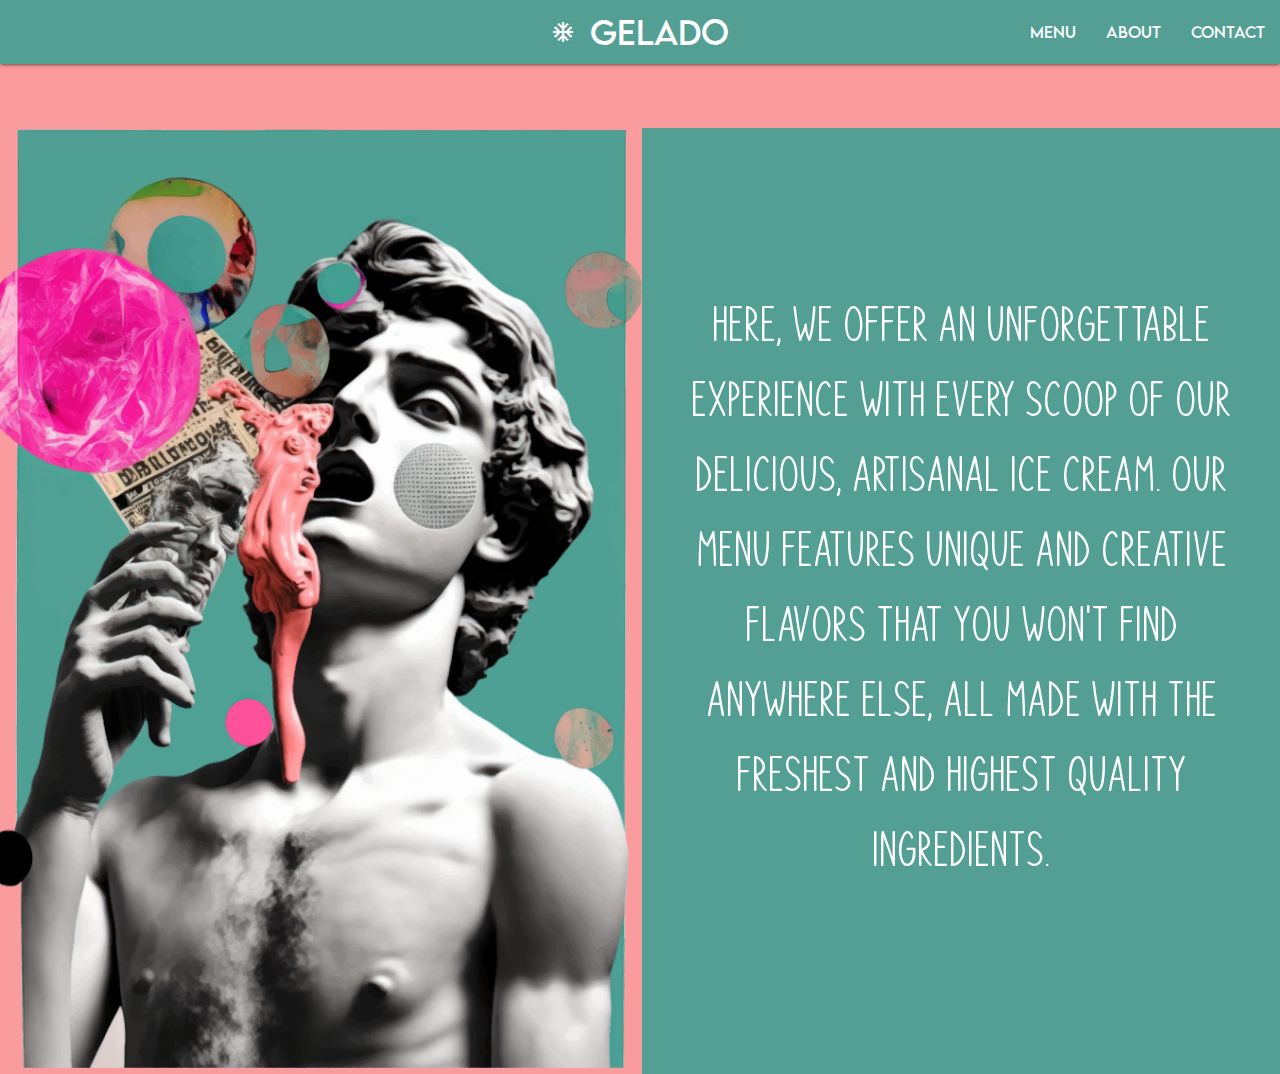
<file: index.html>
<!-- Author: Santiago Daza -->

<!DOCTYPE html>
<html lang="en">

<head>
  <meta charset="UTF-8">
  <meta http-equiv="X-UA-Compatible" content="IE=edge">
  <meta name="viewport" content="width=device-width, initial-scale=1.0">
  <title>Santiago Daza</title>

  <!--Import Google Icon Font-->
  <link href="https://fonts.googleapis.com/icon?family=Material+Icons" rel="stylesheet">

  <!-- External css -->
  <link rel="stylesheet" type="text/css" href="sd.css">

  <!-- Materialize package -->
  <link rel="stylesheet" href="https://cdnjs.cloudflare.com/ajax/libs/materialize/1.0.0/css/materialize.min.css">

  <!--Let browser know website is optimized for mobile-->
  <meta name="viewport" content="width=device-width, initial-scale=1.0" />

  <style type="text/css">
        body{
            background-color: #FA9C9D;
        }
        
    </style>
</head>

<body>

  <nav>
    <div class="nav-wrapper">
        <a href="index.html" class="center brand-logo"><i class="material-icons">ac_unit</i>GELADO</a>
        <ul class="right hide-on-med-and-down">
            <li><a href="menu.html">menu</a></li>
            <li><a href="about.html">about</a></li>
            <li><a href="contact.html">contact</a></li>
        </ul>
    </div>
</nav>


  <div class="main-container">
    <div class="container-left">
      <img src="img/david.png" alt="image">
    </div>
    <div class="container-right">
      <!-- <img src="img/Asset 3dropShadow2.png"> -->
      <p>Here, we offer an unforgettable experience with every scoop of our delicious, artisanal ice cream. Our menu
        features unique and creative flavors that you won't find anywhere else, all made with the freshest and highest
        quality ingredients.
      </p>

    </div>

  </div>
</body>

</html>
</file>
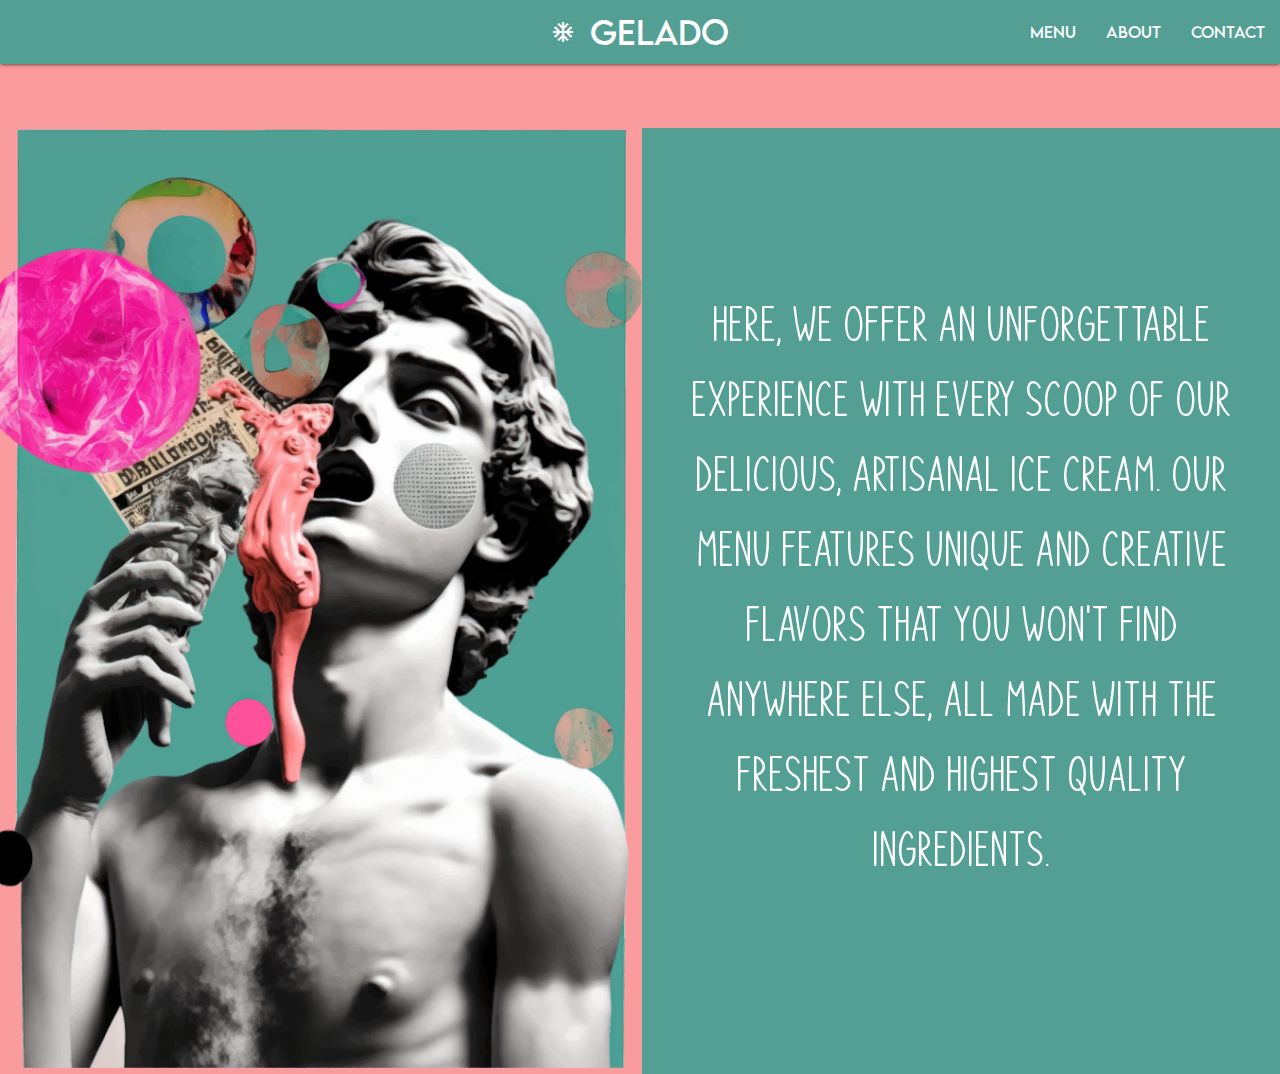
<file: main.html>
<!DOCTYPE html>
<html lang="en">

<head>
  <meta charset="UTF-8">
  <meta http-equiv="X-UA-Compatible" content="IE=edge">
  <meta name="viewport" content="width=device-width, initial-scale=1.0">
  <title>Santiago Daza</title>

  <!--Import Google Icon Font-->
  <link href="https://fonts.googleapis.com/icon?family=Material+Icons" rel="stylesheet">

  <!-- External css -->
  <link rel="stylesheet" type="text/css" href="sd.css">

  <!-- Materialize package -->
  <link rel="stylesheet" href="https://cdnjs.cloudflare.com/ajax/libs/materialize/1.0.0/css/materialize.min.css">

  <!--Let browser know website is optimized for mobile-->
  <meta name="viewport" content="width=device-width, initial-scale=1.0" />

  <style type="text/css">
        body{
            background-color: #FA9C9D;
        }
        
    </style>
</head>

<body>

  <nav>
    <div class="nav-wrapper">
        <a href="main.html" class="center brand-logo"><i class="material-icons">ac_unit</i>GELADO</a>
        <ul class="right hide-on-med-and-down">
            <li><a href="menu.html">menu</a></li>
            <li><a href="about.html">about</a></li>
            <li><a href="contact.html">contact</a></li>
        </ul>
    </div>
</nav>


  <div class="main-container">
    <div class="container-left">
      <img src="img/david.png">
    </div>
    <div class="container-right">
      <!-- <img src="img/Asset 3dropShadow2.png"> -->
      <p>Here, we offer an unforgettable experience with every scoop of our delicious, artisanal ice cream. Our menu
        features unique and creative flavors that you won't find anywhere else, all made with the freshest and highest
        quality ingredients.
      </p>

    </div>

  </div>
</body>

</html>
</file>
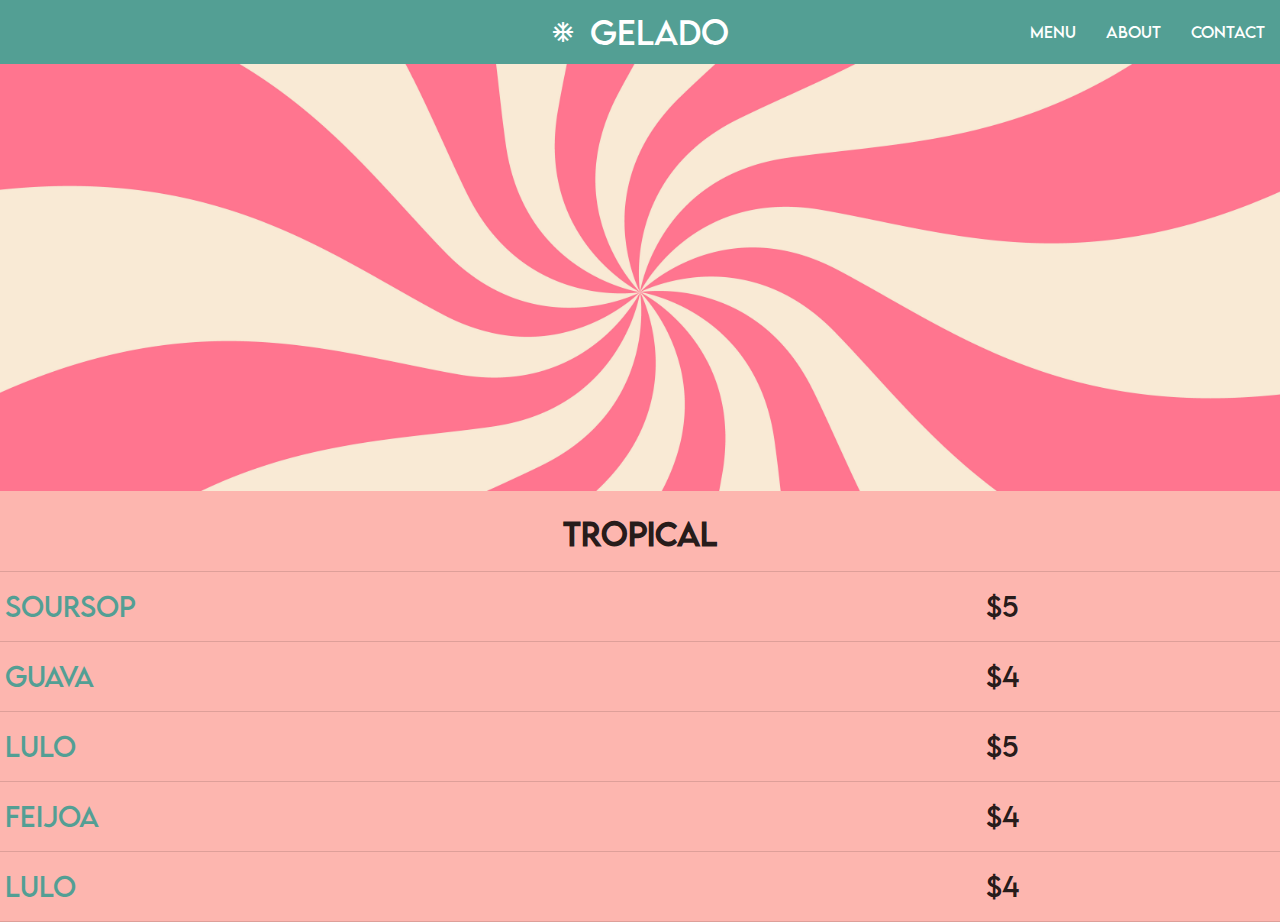
<file: menu.html>
<!-- Author: Santiago Daza -->


<!DOCTYPE html>
<html lang="en">

<head>
    <meta charset="UTF-8">
    <meta http-equiv="X-UA-Compatible" content="IE=edge">
    <meta name="viewport" content="width=device-width, initial-scale=1.0">
    <title>Menu</title>
    <!--Import Google Icon Font-->
    <link href="https://fonts.googleapis.com/icon?family=Material+Icons" rel="stylesheet">

    <!-- External css -->
    <link rel="stylesheet" type="text/css" href="sd.css">

    <!-- Materialize package -->
    <link rel="stylesheet" href="https://cdnjs.cloudflare.com/ajax/libs/materialize/1.0.0/css/materialize.min.css">

    <!--Let browser know website is optimized for mobile-->
    <meta name="viewport" content="width=device-width, initial-scale=1.0" />
    

</head>

<body>
    <nav>
        <div class="nav-wrapper">
            <a href="index.html" class="center brand-logo"><i class="material-icons">ac_unit</i>GELADO</a>
            <ul class="right hide-on-med-and-down">
                <li><a href="menu.html">menu</a></li>
                <li><a href="about.html">about</a></li>
                <li><a href="contact.html">contact</a></li>
            </ul>
        </div>
    </nav>

    <div class="main-banner">
        <img src="img/banner.jpeg" alt="image">
        <!-- <div class="main-banner-title">
            <h1>ice-cream menu</h1>
        </div> -->
    </div>

    <div>
        <table class="table">
            <tr>
                <th colspan="2" class="table-title">Tropical</th>
            </tr>
            <tr>
                <td><a href="https://en.wikipedia.org/wiki/Soursop" target="_blank">Soursop</a></td>
                <td>$5</td>
            </tr>
            <tr>
                <td><a href="https://en.wikipedia.org/wiki/Guava" target="_blank">Guava</a></td>
                <td>$4</td>
            </tr>
            <tr>
                <td><a href="https://en.wikipedia.org/wiki/Solanum_quitoense" target="_blank">Lulo</a></td>
                <td>$5</td>
            </tr>
            <tr>
                <td><a href="https://simple.wikipedia.org/wiki/Feijoa" target="_blank">Feijoa</a></td>
                <td>$4</td>
            </tr>
            <tr>
                <td><a href="https://en.wikipedia.org/wiki/Passiflora_ligularis" target="_balnk">Lulo</a></td>
                <td>$4</td>
            </tr>
        </table>
    </div>
</body>

</html>
</file>
<file: sd.css>
/* Author: Santiago Daza */


@font-face {
    font-family: myFont;
    src: url(fonts/lemon-milk/LEMONMILK-Regular.otf) format('truetype');
}

@font-face {
    font-family: myFontBold;
    src: url(fonts/lemonMilk/LEMONMILK-Bold.otf) format('truetype');
}

@font-face {
    font-family: numbersFont;
    src: url(fonts/comfortaa/Comfortaa-Regular.ttf) format('truetype');
}

@font-face {
    font-family: textFont;
    src: url(fonts/So\ Simple.ttf) format('truetype');
}

body{
    background-color: #fdb6af;
    font-family: myFont;
    margin: 0;
    padding: 0;
}

h1 {
    color:#539f94;
}

a:link{
    color:#539f94;
}
a:visited{
    color: black;
}

img{
    max-width: 100%;
    height: auto;
}

/* Materialize Navbar */
.nav-wrapper{
    background-color: #539f94 !important; 
}
.nav-wrapper a:link{
    color: white;
}
.nav-wrapper a:visited{
    color:white
}

.brand-logo{
    color:white !important;
}



/* Main paige Layout */

@media screen and (min-width: 768px){
    .main-container{
        display: flex;
        flex-direction: row;
        padding-top: 5%;
        width:100%;
        justify-content: center;
    }

    .container-left img{
        max-width: 100%;
        height: auto;
    }

    .container-right{
        max-width: 100%;
        width: 674px;

        background-color: #539f94;
        align-items: center;
        justify-content: center;
    }
    .container-right p{
        color: white;
        font-size: 50px;
        text-align: center;
        margin: 25% 5% 25% 5%;
        font-family: textFont;
    }

    .main-banner{
        position:relative;
    }

    .main-banner img{
        width:100%;
        height: auto;
        position: relative;
    }

    .main-banner-title{
        position: absolute;
        top: 50%;
        left:50%;
        transform:translate(-50%,-50%);
    }
    .table{
        font-size: 26px;
        width:100%;
    }

    .table-title{
        text-align: center;
        font-size: 30px;
    }

    
}

/* For mobile compatibility */

@media screen and (max-width: 768px){
    .main-container{
        display: flex;
        flex-direction: column;
        padding-top: 5%;
        width:100%;
        justify-content: center;
    }
    .container-left img{
        max-width: 100%;
        height: auto;
    }
    .container-right{
        max-width: 100%;
        height: auto;
        width: 100%;
        height: 10%;

        background-color: #539f94;
        align-items: center;
    }
    .container-right p{
        color: white;
        padding: 50% 5% 50% 5%;
        font-size: 20px;
        text-align: center;
    }
    .main-banner{
        position:relative;
    }

    .main-banner img{
        width:100%;
        height: auto;
        position: relative;
    }

    .main-banner-title{
        position: absolute;
        top: 50%;
        left:50%;
        transform:translate(-50%,-50%);
    }
}
</file>
